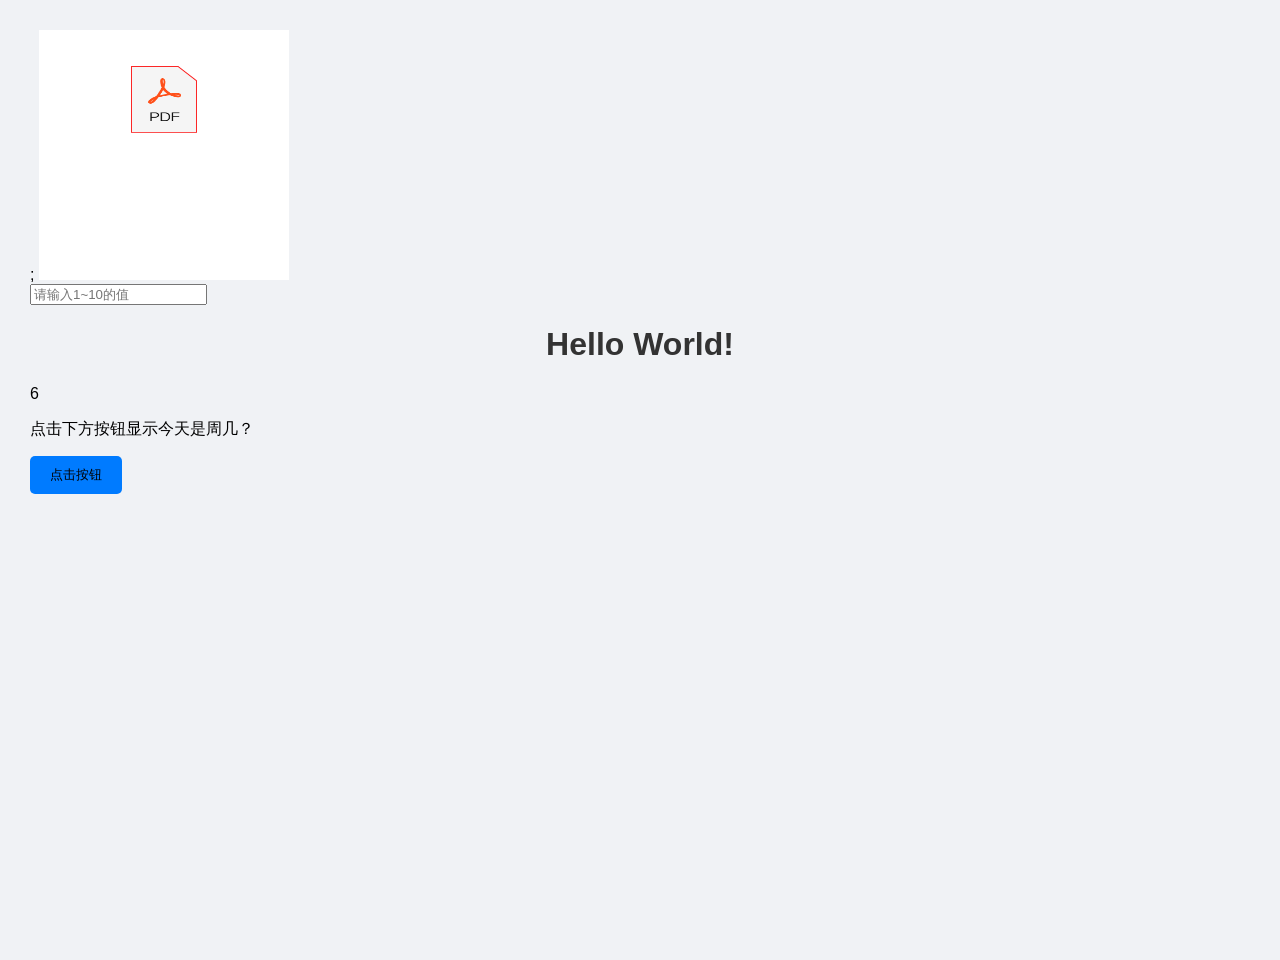
<file: bgtest.html>
<!DOCTYPE html>
<html lang="zh-CN">
  <head>
    <meta charset="UTF-8">
    <link rel="stylesheet" href="style.css">
    <title>css实例</title>
;
  </head>
  <body>

    <img src="PDF.png" width="250" height="250" alt="菜鸟教程 Logo"><br>
    <input type="text" id = "text1" placeholder="请输入1~10的值">
    <div id="message"></div>
    <h1 id="htitle">可见标题</h1>
    <h2 class="hidden">不可见标题</h2>
    <p id="demo"></p>
    <p> 点击下方按钮显示今天是周几？</p>
    <button onclick="myFunction()">点击按钮</button>
    <p id="demo1"></p> 







  <script src="jstest.js"></script>
  </body>
</html>
</file>
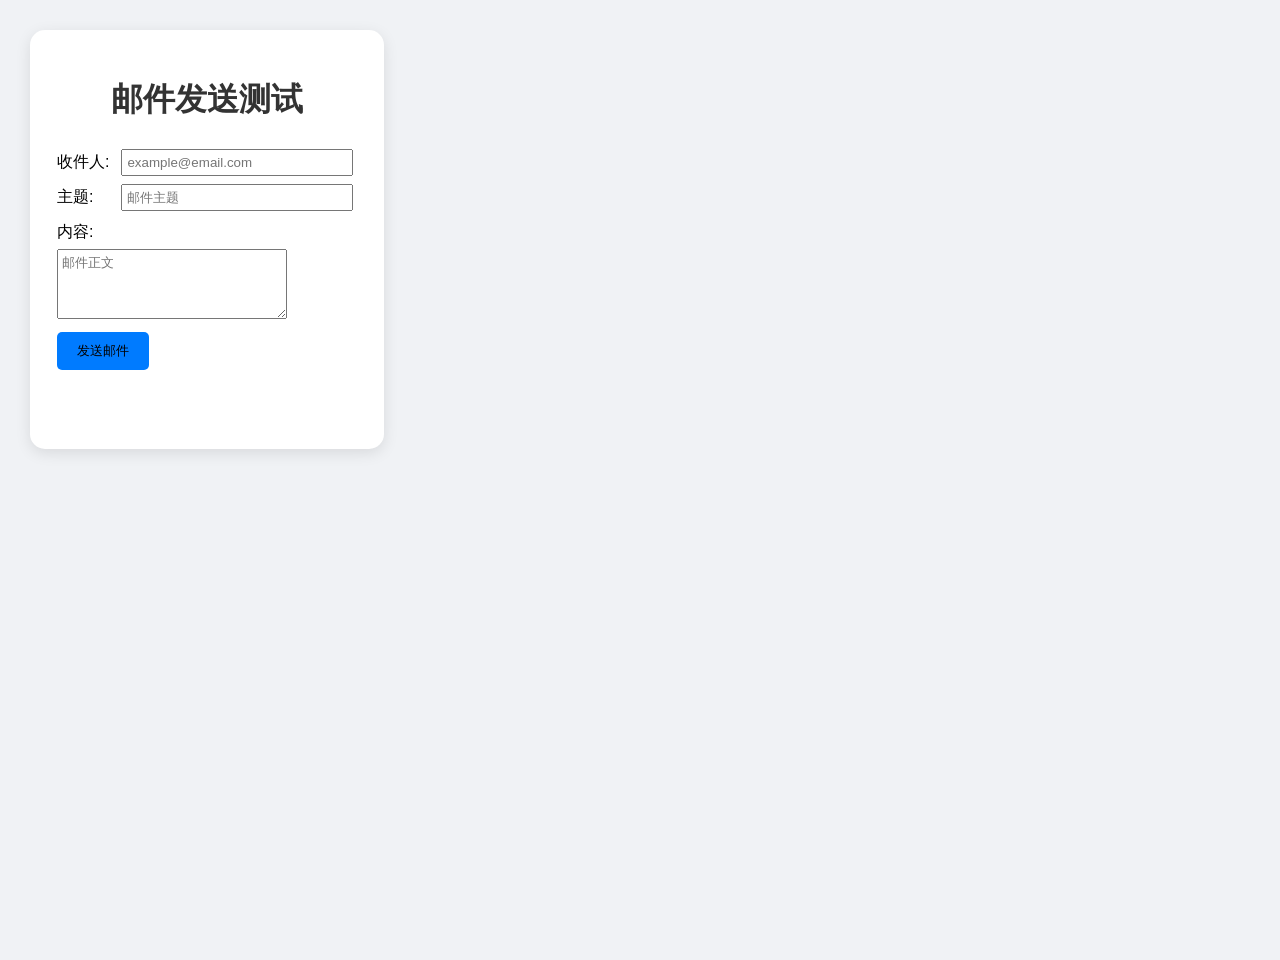
<file: emailtest.html>
<!DOCTYPE html>
<html lang="zh-CN">
  <head>
    <meta charset="UTF-8">
    <link rel="stylesheet" href="style.css">
    <title>邮件测试</title>
    <style>
      form {
        line-height: 2.2;
        text-align: left;
      }
      form label {
        display: inline-block;
        width: 60px;
      }
      form input,
      form textarea {
        width: 220px;
        padding: 4px;
      }
      #message {
        margin-top: 12px;
        min-height: 24px;
        font-weight: bold;
      }
    </style>
  </head>
  <body>
    <div class="card">
      <h1>邮件发送测试</h1>
      <form id="emailForm">
        <label for="toEmail">收件人:</label>
        <input type="email" id="toEmail" placeholder="example@email.com"><br>
        <label for="subject">主题:</label>
        <input type="text" id="subject" placeholder="邮件主题"><br>
        <label for="content">内容:</label><br>
        <textarea id="content" rows="4" placeholder="邮件正文"></textarea><br>
        <button type="submit">发送邮件</button>
      </form>
      <p id="message"></p>
    </div>

    <script src="emailtest.js"></script>
  </body>
</html>
</file>
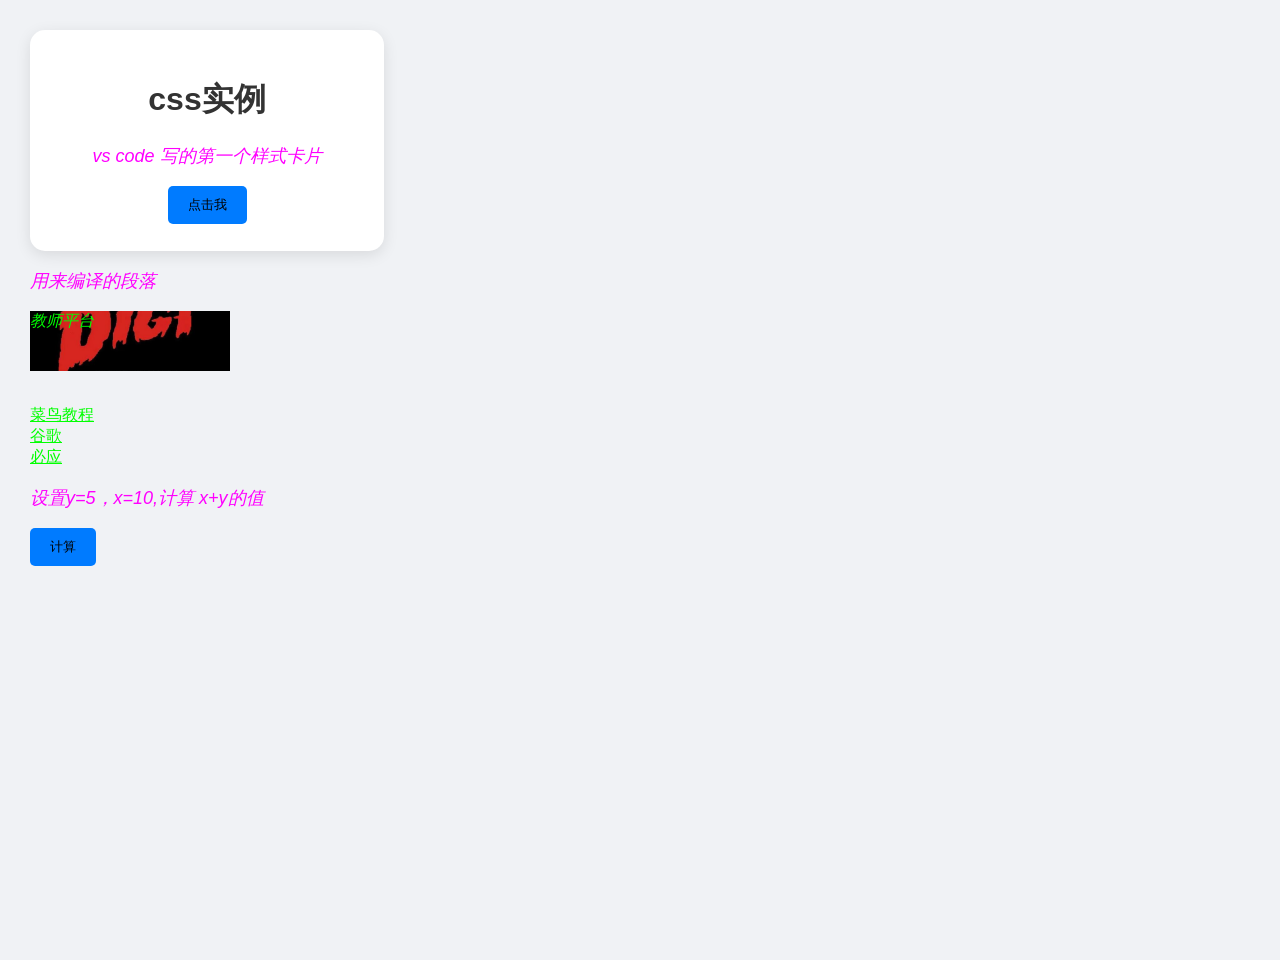
<file: testcss.html>
<!DOCTYPE html>
<html lang="zh-CN">
  <head>
    <meta charset="UTF-8">
    <link rel="stylesheet" href="style.css">
    <title>css实例</title>
    <style>
      p{
        color:#ff00ff;
        font-size: 18px;
        font-style: oblique;
      }
      .paral{
        color:#ff00ff;
        font-size: 18px;
        text-align: left;
      }
      /* 鼠标未悬停 */
      a:link{
        color: #00ff00;
      }
      /* 已访问链接 */
      a:visited{
        color: #800080;
      }
      /* 鼠标悬停 */
      a:hover{
        color: #ff0000;
      }
      /* 激活链接 */
      a:active{
        color: #0000ff;
      }
    </style>
  </head>
  <body>
    <div class="card">
      <h1 style="text-align: center;">css实例</h1>
      <p>vs code 写的第一个样式卡片</p>
      <button onmouseout="this.innerHTML=Date()" onblur="">点击我</button>
    </div>


    <div id="paral">
      <p>用来编译的段落</p>
      <p class="paral" style="color: #00ff00; font-size: 16px;">教师平台</p>
      
    </div>
    <br>
    <div class="link">
      <a href="https://www.runoob.com/" target="_blank">菜鸟教程</a><br>
      <a href="https://www.google.com/" target="_blank">谷歌</a><br>
      <a href="https://www.bing.com/" target="_blank">必应</a><br>
      <p id="demo1"></p>
      <p id="demo2"></p>
      <p>设置y=5，x=10,计算 x+y的值</p>
      <button onclick="calculation(7,2)" >计算</button>

      <p id="cal"></p>
    </div>

    <script>
      function calculation(y,x){
        if  (y > x) {
          document.getElementById("cal").innerHTML = '答案：' + String(x+y)
        }
        if (y = x) {
          document.getElementById("cal").innerHTML = '答案：' + String(x/y)
          
        } else {
          document.getElementById("cal").innerHTML = '答案：' + String(x-y)

        }
      }
      const name="ro\"o\bot"
      let letter=name.length
      document.getElementById("demo1").innerHTML = myFunction(5,10);
      document.getElementById("demo2").innerHTML = "输出字符串长度：" + letter;

    </script>


  </body>

</html>
</file>
<file: style.css>
body {
  background-color: #f0f2f5;
  font-family: 'Segoe UI',sans-serif;
  align-items: center;
  height: 100vh;
  margin: 0;
  gap:50px;
  padding: 30px;
}
.card {
  background-color: #fff;
  border-radius: 15px;
  box-shadow: 0 4px 15px rgba(0, 0, 0, 0.1);
  padding: 3cqb;
  width: 300px;
  text-align: center;
}
h1 {
  color: #333;
  text-align: center;
} 
button {
  background-color: #007BFF;

 
  border: none;
  padding: 10px 20px;
  border-radius: 5px;
  cursor: pointer;
  transition: background-color 0.3s;
  
}

/* 按钮的属性 */
button:hover {
  background-color: #0056b3;
}

#paral{
  color: #598;
  font-size: 18px;
  text-align: left;
}

.paral{
  width:200px;
  height: 60px;
  color:#0056b3;
  text-align:center;
  font-size: 18px;
  background:url('dig.jpg') center/cover no-repeat;
}

table,th,td {
  width: 60%;
  border: 1px solid #000;
}
td {
  height: 30px;
  text-align: center;
  background-color: green;
  color: white;
}

.ex{
  min-width: 50px;
  height:auto;
  border: 2px inset green;
  border-top-style: none;
  border-left-style: inset;
  border-right-style: dotted;
  border-bottom-style: solid;

}

.hidden{
  visibility: hidden; 
  display: none;  
}
</file>
